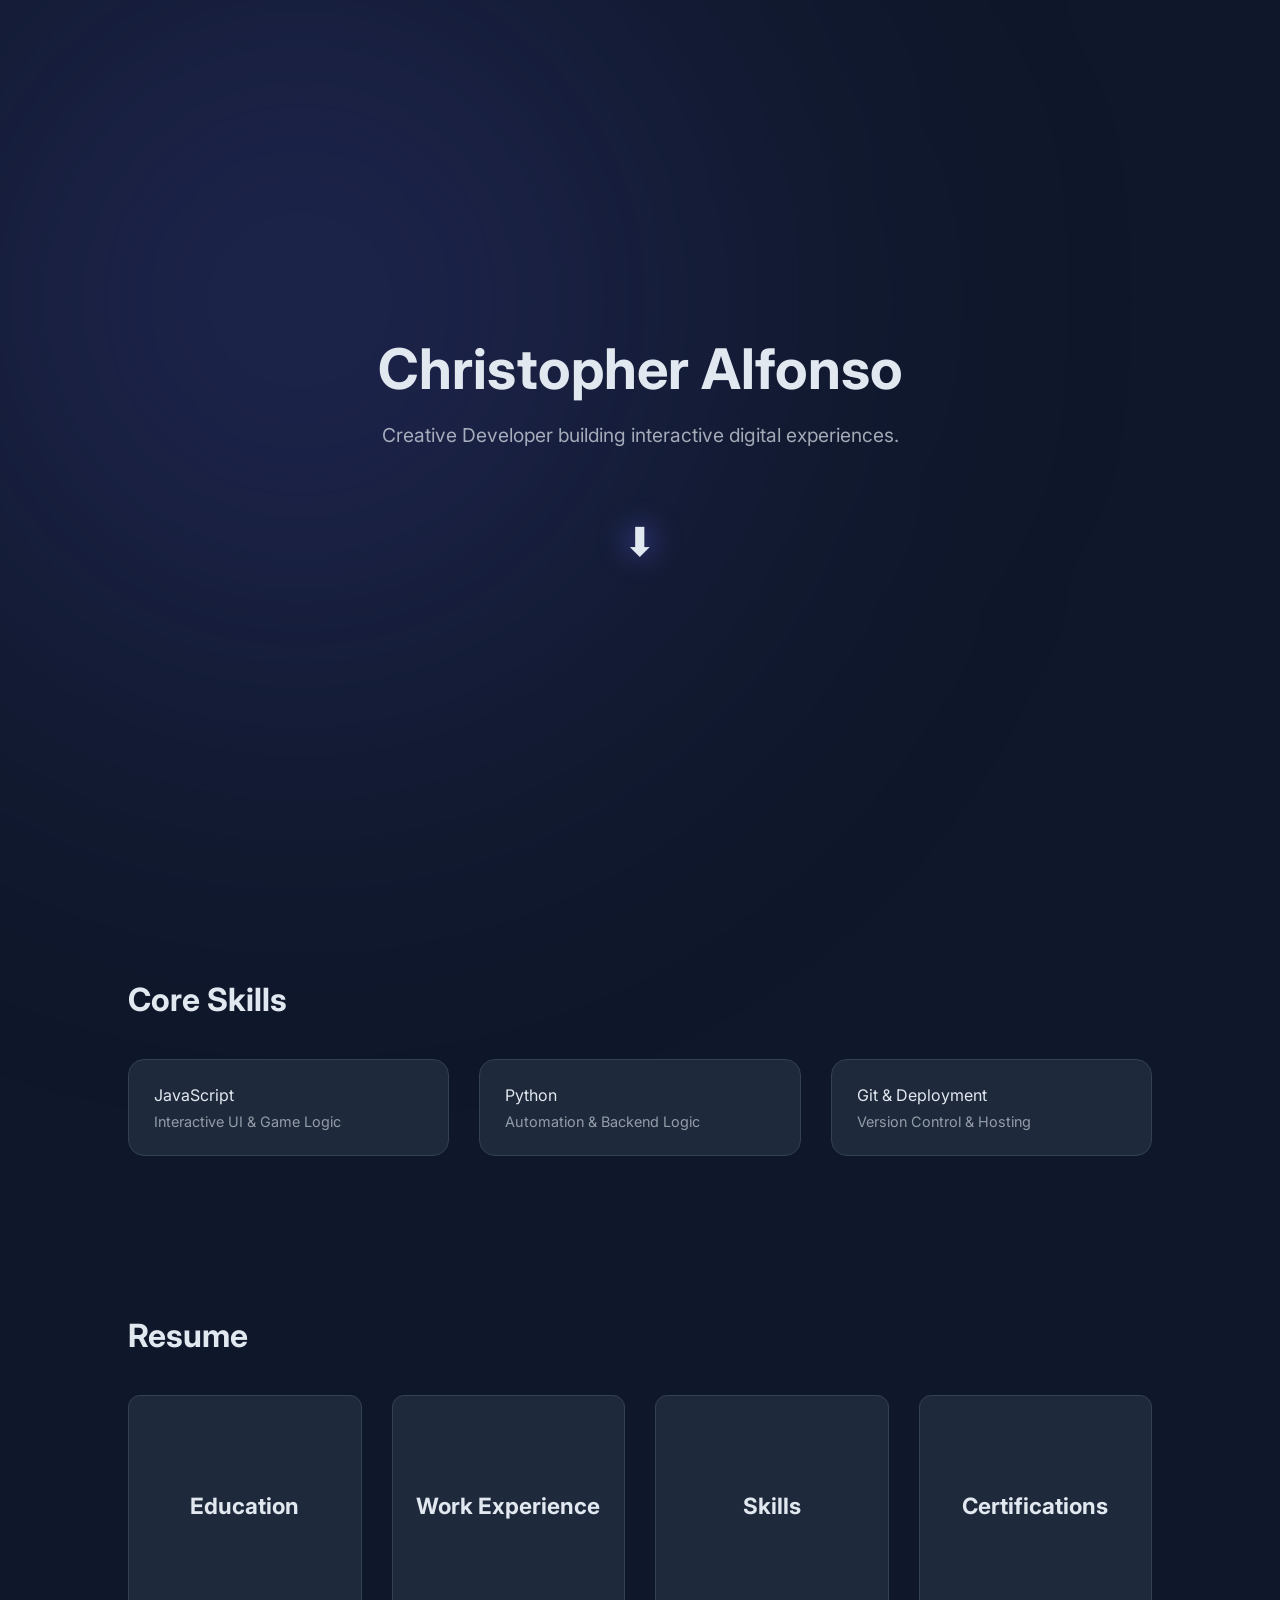
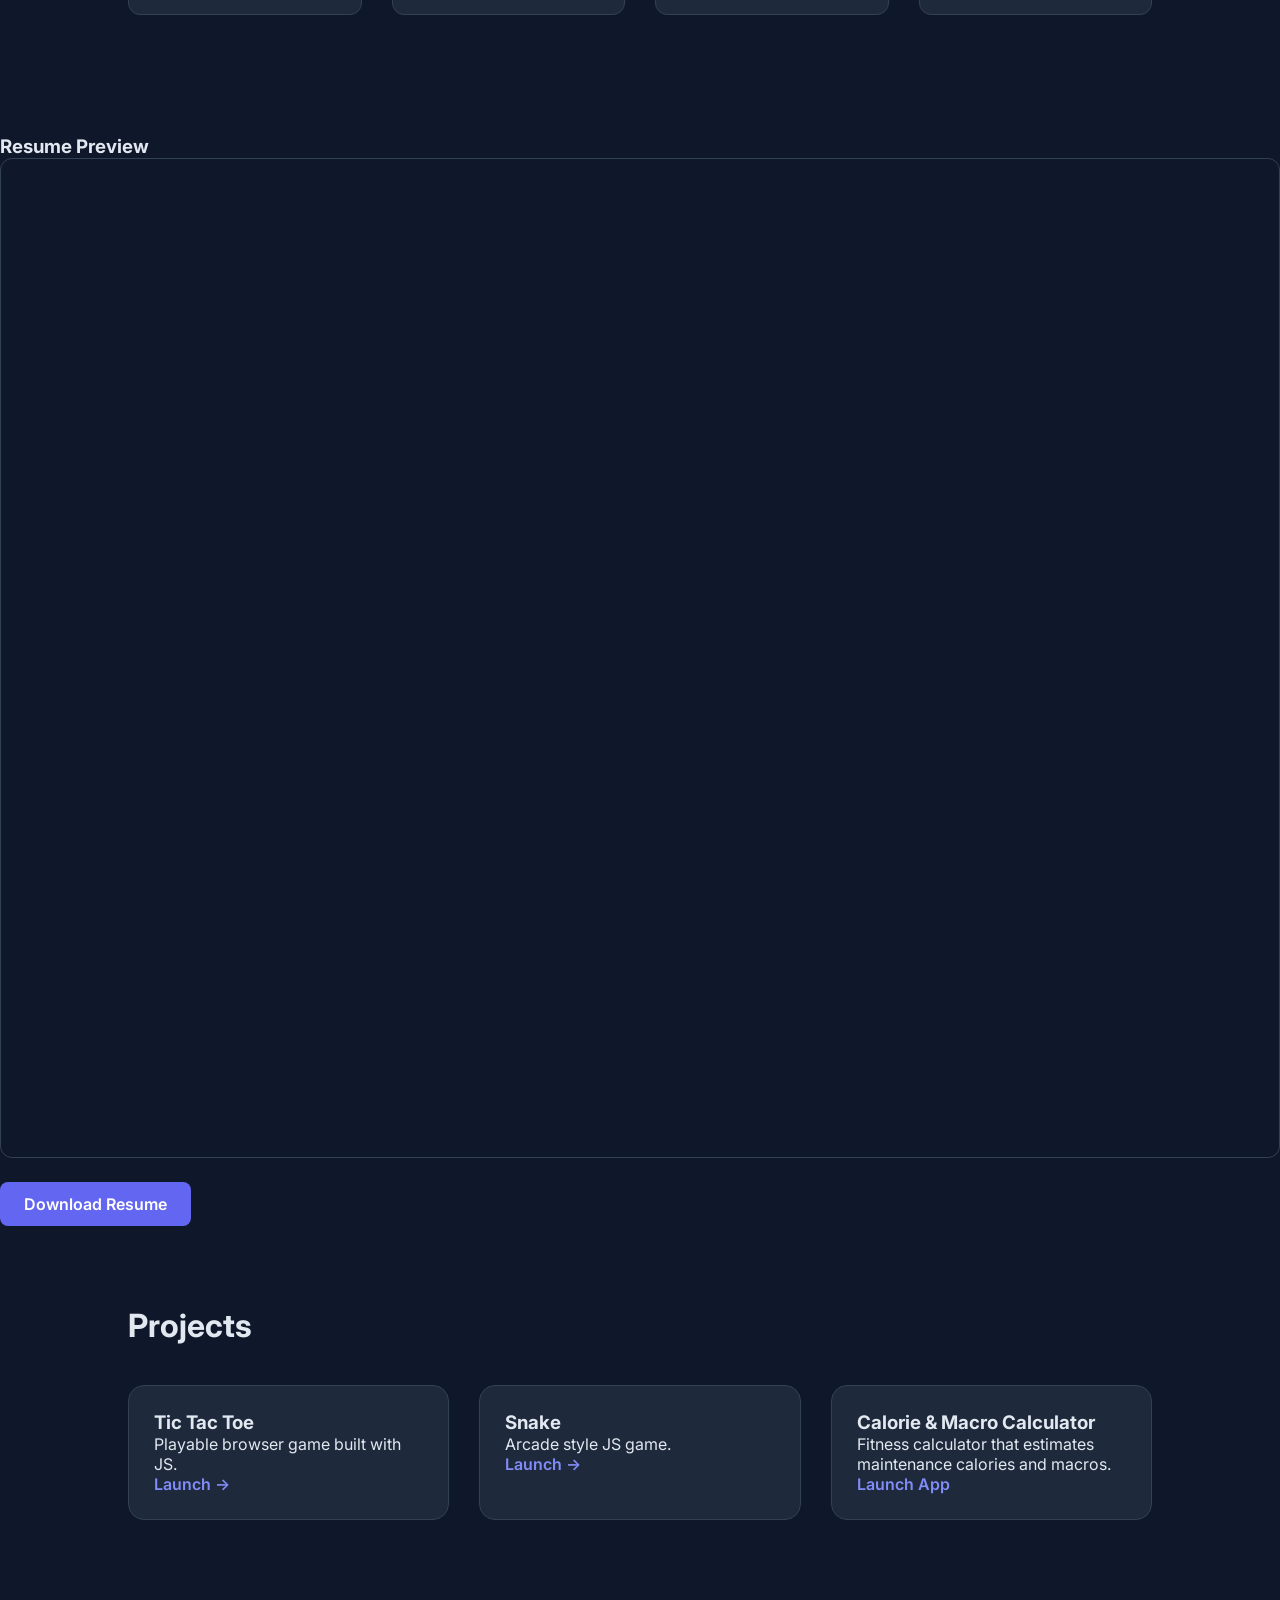
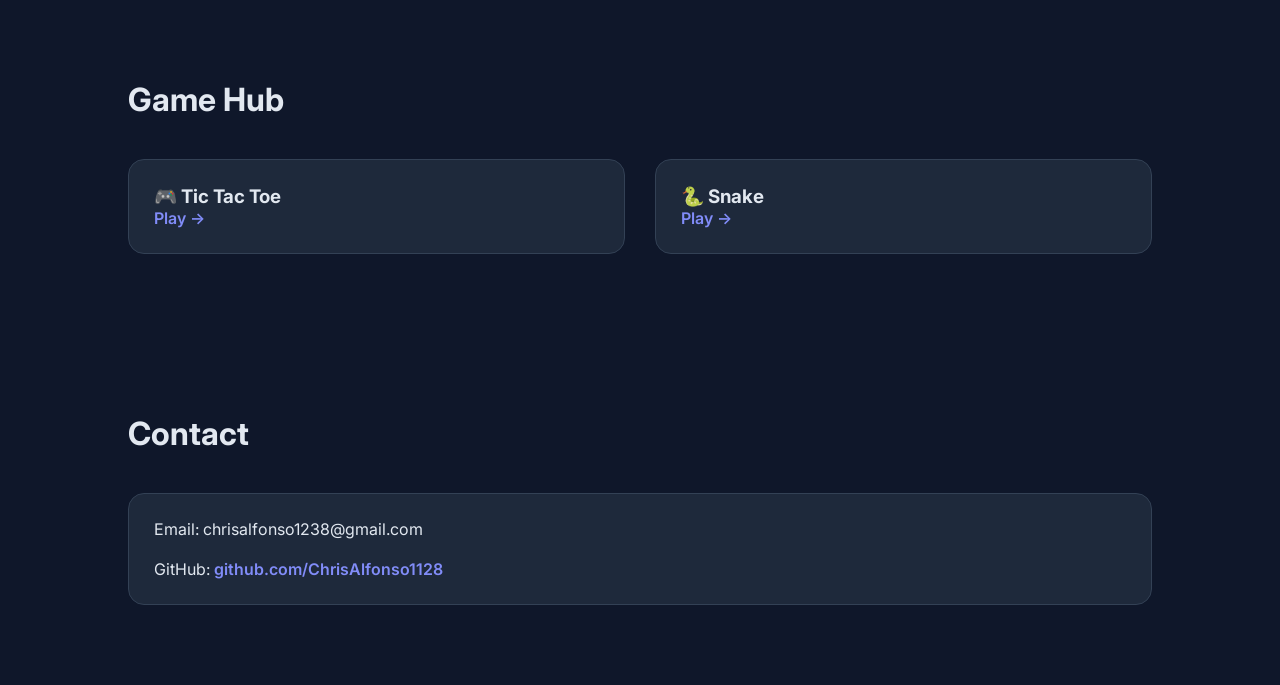
<file: index.html>
<!DOCTYPE html>
<html lang="en">
<head>
<meta charset="UTF-8">
<meta name="viewport" content="width=device-width, initial-scale=1.0">
<title>Christopher Alfonso | Portfolio</title>
<link href="https://fonts.googleapis.com/css2?family=Inter:wght@400;600;700&display=swap" rel="stylesheet">
<link rel="stylesheet" href="css/style.css">
</head>
<body>

<div class="background-blur"></div>

<!-- HERO -->
<section class="hero">
  <h1>Christopher Alfonso</h1>
  <p>Creative Developer building interactive digital experiences.</p>

  <!-- Glowing scroll arrow -->
  <div class="scroll-down" onclick="document.getElementById('skills').scrollIntoView({behavior:'smooth'})">
    <span>⬇</span>
    <div class="glow"></div>
  </div>
</section>

<!-- SKILLS -->
<section class="section" id="skills">
  <h2>Core Skills</h2>
  <div class="grid">
    <div class="card">JavaScript<br><span>Interactive UI & Game Logic</span></div>
    <div class="card">Python<br><span>Automation & Backend Logic</span></div>
    <div class="card">Git & Deployment<br><span>Version Control & Hosting</span></div>
  </div>
</section>
    </div>

<section class="section" id="resume">
  <h2>Resume</h2>

  <div class="card-grid">

    <!-- Education -->
    <div class="flip-card">
      <div class="flip-inner">

        <div class="flip-front">
          <h3>Education</h3>
        </div>

        <div class="flip-back">
          <p><b>Florida International University</b></p>
          <p>Computer Science</p>
          <p>Present</p>

          <p><b>Miami Dade College</b></p>
          <p>Associate Degree</p>
          <p>2020 – 2025</p>
        </div>

      </div>
    </div>

    <!-- Work Experience -->
    <div class="flip-card">
      <div class="flip-inner">

        <div class="flip-front">
          <h3>Work Experience</h3>
        </div>

        <div class="flip-back">
          <p><b>Publix – Meat Cutter</b></p>
          <p>2021 – Present</p>

          <p><b>Burlington – Sales Associate</b></p>
          <p>2020 – 2021</p>
        </div>

      </div>
    </div>

    <!-- Skills -->
    <div class="flip-card">
      <div class="flip-inner">

        <div class="flip-front">
          <h3>Skills</h3>
        </div>

        <div class="flip-back">
          <p>JavaScript</p>
          <p>HTML</p>
          <p>Microsoft Office</p>
          <p>3D Modeling</p>
        </div>

      </div>
    </div>

    <!-- Certifications -->
    <div class="flip-card">
      <div class="flip-inner">

        <div class="flip-front">
          <h3>Certifications</h3>
        </div>

        <div class="flip-back">
          <p>Microsoft Specialist</p>
          <p>Honor Roll Student</p>
          <p>1st Place 3D Building Competition</p>
        </div>

      </div>
    </div>

  </div>
</section>
  </div>
</section>
  <div class="resume-preview">

  <h3>Resume Preview</h3>

  <iframe
    src="assests/resume.pdf"
    width="100%"
    height="1000px">
  </iframe>

  <a class="download-btn" href="assests/resume.pdf" download>
    Download Resume
  </a>

</div>
  

<!-- PROJECTS -->
<section class="section" id="projects">
  <h2>Projects</h2>
  <div class="grid">
    <div class="card">
      <h3>Tic Tac Toe</h3>
      <p>Playable browser game built with JS.</p>
      <a href="apps/tictactoe/">Launch →</a>
    </div>
    <div class="card">
      <h3>Snake</h3>
      <p>Arcade style JS game.</p>
      <a href="apps/snake/">Launch →</a>
    </div>
 
    <div class="card">
      <h3>Calorie & Macro Calculator</h3>
<p>Fitness calculator that estimates maintenance calories and macros.</p>
<a href="apps/calorie-app">Launch App</a>
  </div>
  </div>
</section>

<!-- GAME HUB -->
<section class="section" id="gamehub">
  <h2>Game Hub</h2>
  <div class="grid">
    <div class="card game-card">
      <h3>🎮 Tic Tac Toe</h3>
      <a href="apps/tictactoe/">Play →</a>
    </div>
    <div class="card game-card">
      <h3>🐍 Snake</h3>
      <a href="apps/snake/">Play →</a>
    </div>
  </div>
</section>



<!-- CONTACT -->
<section class="section" id="contact">
  <h2>Contact</h2>
  <div class="card">
    Email: chrisalfonso1238@gmail.com<br><br>
    GitHub: <a href="https://github.com/ChrisAlfonso1128" target="_blank">github.com/ChrisAlfonso1128</a>
  </div>
</section>

</body>
</html>
</file>
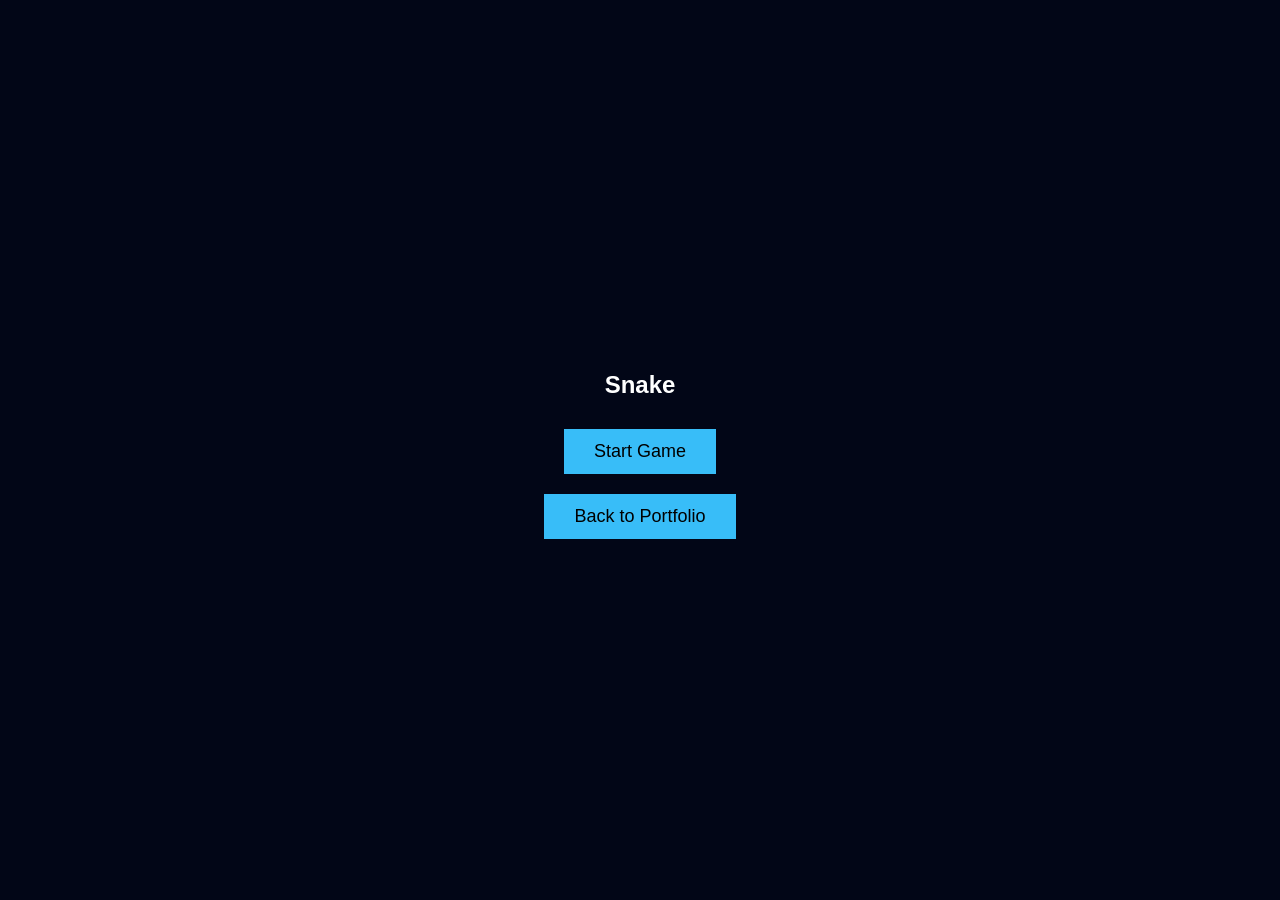
<file: apps/snake/index.html>
<!DOCTYPE html>
<html lang="en">
<head>
<meta charset="UTF-8">
<meta name="viewport" content="width=device-width, initial-scale=1.0">
<title>Neon Snake</title>

<style>

body{
margin:0;
background:#020617;
font-family:Arial, sans-serif;
color:white;
display:flex;
flex-direction:column;
align-items:center;
justify-content:center;
height:100vh;
overflow:hidden;
}

h1{
color:#38bdf8;
margin-bottom:10px;
}

canvas{
background:#020617;
border:2px solid #1e293b;
box-shadow:0 0 25px rgba(56,189,248,.3);
display:none;
}

.ui{
margin-top:10px;
display:flex;
gap:20px;
font-size:18px;
display:none;
}

/* MENU SCREENS */

.menu{
position:absolute;
top:0;
left:0;
right:0;
bottom:0;
display:flex;
flex-direction:column;
align-items:center;
justify-content:center;
background:#020617;
}

.menu h2{
margin-bottom:20px;
}

.menu button{
margin:10px;
padding:12px 30px;
font-size:18px;
border:none;
background:#38bdf8;
cursor:pointer;
}

.menu button:hover{
background:#7dd3fc;
}

</style>
</head>

<body>

<h1>Neon Snake</h1>

<!-- MAIN MENU -->
<div class="menu" id="mainMenu">
<h2>Snake</h2>
<button onclick="startGame()">Start Game</button>
<button onclick="goPortfolio()">Back to Portfolio</button>
</div>

<!-- GAME OVER MENU -->
<div class="menu" id="gameOverMenu" style="display:none;">
<h2>Game Over</h2>
<button onclick="restart()">Play Again</button>
<button onclick="goPortfolio()">Back to Portfolio</button>
</div>

<canvas id="game" width="500" height="500"></canvas>

<div class="ui">
<div>Score: <span id="score">0</span></div>
<div>High Score: <span id="highscore">0</span></div>
</div>

<script>

const canvas = document.getElementById("game")
const ctx = canvas.getContext("2d")

const mainMenu = document.getElementById("mainMenu")
const gameOverMenu = document.getElementById("gameOverMenu")
const ui = document.querySelector(".ui")

const grid = 25

let snake
let food
let score=0
let speed=120
let lastTime=0
let running=false

let highscore = localStorage.getItem("snakeHigh") || 0
document.getElementById("highscore").innerText = highscore

function randomPos(){
return Math.floor(Math.random()*20)*grid
}

function startGame(){

mainMenu.style.display="none"
canvas.style.display="block"
ui.style.display="flex"

init()

running=true

requestAnimationFrame(update)

}

function init(){

snake={
x:250,
y:250,
dx:grid,
dy:0,
cells:[],
max:4
}

food={
x:randomPos(),
y:randomPos()
}

score=0
speed=120

document.getElementById("score").innerText=0

}

function update(time){

if(!running) return

requestAnimationFrame(update)

if(time-lastTime < speed) return

lastTime=time

ctx.clearRect(0,0,canvas.width,canvas.height)

snake.x += snake.dx
snake.y += snake.dy

if(snake.x < 0 || snake.y < 0 || snake.x >= canvas.width || snake.y >= canvas.height){
gameOver()
return
}

snake.cells.unshift({x:snake.x,y:snake.y})

if(snake.cells.length > snake.max){
snake.cells.pop()
}

snake.cells.forEach((cell,index)=>{

ctx.fillStyle="#22c55e"
ctx.shadowBlur=20
ctx.shadowColor="#22c55e"
ctx.fillRect(cell.x,cell.y,grid-2,grid-2)

if(cell.x===food.x && cell.y===food.y){

snake.max++
score++
speed *= .95

document.getElementById("score").innerText=score

food.x=randomPos()
food.y=randomPos()

}

for(let i=index+1;i<snake.cells.length;i++){

if(cell.x===snake.cells[i].x && cell.y===snake.cells[i].y){
gameOver()
}

}

})

ctx.shadowBlur=0

ctx.fillStyle="#ef4444"
ctx.fillRect(food.x,food.y,grid-2,grid-2)

}

function gameOver(){

running=false

canvas.style.display="none"
ui.style.display="none"

gameOverMenu.style.display="flex"

if(score > highscore){
highscore = score
localStorage.setItem("snakeHigh",score)
document.getElementById("highscore").innerText = score
}

}

function restart(){

gameOverMenu.style.display="none"

canvas.style.display="block"
ui.style.display="flex"

init()

running=true

requestAnimationFrame(update)

}

function goPortfolio(){
window.location.href="../../index.html"
}

document.addEventListener("keydown",e=>{

if(!running) return

if(e.key==="ArrowLeft" && snake.dx===0){
snake.dx=-grid
snake.dy=0
}

else if(e.key==="ArrowRight" && snake.dx===0){
snake.dx=grid
snake.dy=0
}

else if(e.key==="ArrowUp" && snake.dy===0){
snake.dy=-grid
snake.dx=0
}

else if(e.key==="ArrowDown" && snake.dy===0){
snake.dy=grid
snake.dx=0
}

})

</script>

</body>
</html>
</file>
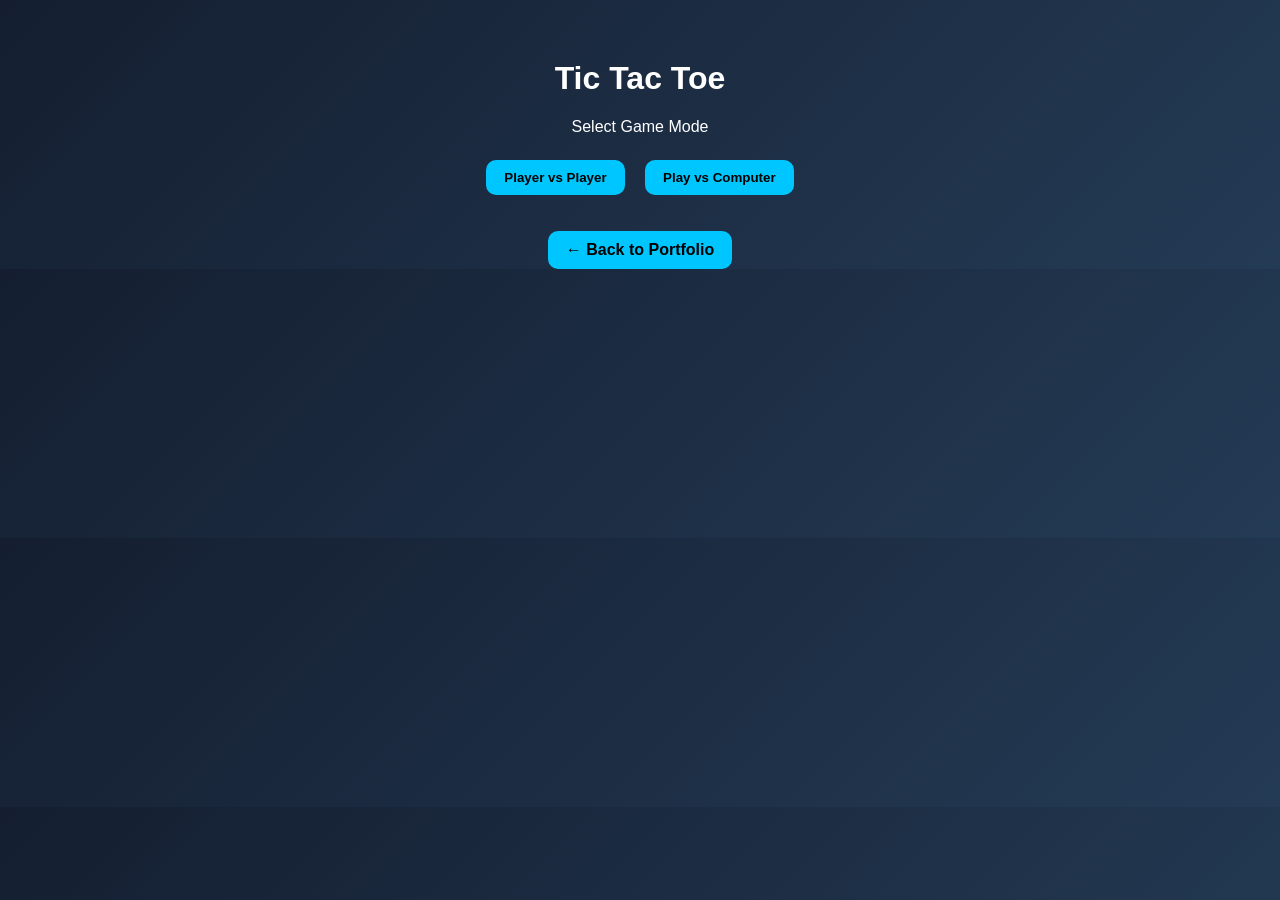
<file: apps/tictactoe/index.html>
<!DOCTYPE html>
<html lang="en">
<head>
<meta charset="UTF-8">
<title>Tic Tac Toe | Christopher Alfonso</title>

<style>
body {
    margin: 0;
    font-family: Arial, sans-serif;
    background: linear-gradient(135deg, #141e30, #243b55);
    color: white;
    text-align: center;
}

.container {
    margin-top: 60px;
}

.hidden {
    display: none;
}

.board {
    display: grid;
    grid-template-columns: repeat(3, 100px);
    gap: 10px;
    justify-content: center;
    margin: 20px auto;
}

.cell {
    width: 100px;
    height: 100px;
    background: rgba(255,255,255,0.1);
    border-radius: 15px;
    display: flex;
    align-items: center;
    justify-content: center;
    font-size: 2rem;
    cursor: pointer;
    transition: 0.2s;
}

.cell:hover {
    background: rgba(255,255,255,0.2);
}

button {
    padding: 10px 18px;
    margin: 8px;
    border: none;
    border-radius: 10px;
    cursor: pointer;
    background: #00c6ff;
    color: black;
    font-weight: bold;
}

.scoreboard {
    display: flex;
    justify-content: center;
    gap: 40px;
    margin-top: 10px;
}

.winner {
    background: #00ffcc !important;
    color: black;
}
    .back {
    display: inline-block;
    padding: 10px 18px;
    margin-top: 10px;
    border-radius: 10px;
    background: #00c6ff;
    color: black;
    text-decoration: none;
    font-weight: bold;
}
</style>
</head>

<body>

<div class="container">

    <div id="modeScreen">
        <h1>Tic Tac Toe</h1>
        <p>Select Game Mode</p>
        <button onclick="startGame(false)">Player vs Player</button>
        <button onclick="startGame(true)">Play vs Computer</button>
        <br><br>
       <a class="back" href="../../index.html">← Back to Portfolio</a>
        
    </div>

    <div id="gameScreen" class="hidden">
        <div class="scoreboard">
            <span>X: <span id="scoreX">0</span></span>
            <span>O: <span id="scoreO">0</span></span>
        </div>

        <div class="board" id="board"></div>
        <div id="status"></div>

<button onclick="backToMenu()">Change Mode</button>
<br><br>
<a class="back" href="../../index.html">⬅ Back to Portfolio</a>
    </div>

</div>

<script>
let board = [];
let currentPlayer = "X";
let vsAI = false;
let scoreX = 0;
let scoreO = 0;
let gameActive = true;

const winPatterns = [
    [0,1,2],[3,4,5],[6,7,8],
    [0,3,6],[1,4,7],[2,5,8],
    [0,4,8],[2,4,6]
];

function startGame(aiMode) {
    vsAI = aiMode;
    document.getElementById("modeScreen").classList.add("hidden");
    document.getElementById("gameScreen").classList.remove("hidden");
    resetBoard();
}

function backToMenu() {
    document.getElementById("gameScreen").classList.add("hidden");
    document.getElementById("modeScreen").classList.remove("hidden");
}

function resetBoard() {
    board = Array(9).fill("");
    currentPlayer = "X";
    gameActive = true;
    const boardDiv = document.getElementById("board");
    boardDiv.innerHTML = "";

    board.forEach((_, index) => {
        const cell = document.createElement("div");
        cell.classList.add("cell");
        cell.dataset.index = index;
        cell.addEventListener("click", handleMove);
        boardDiv.appendChild(cell);
    });

    document.getElementById("status").textContent = "Player X's turn";
}

function handleMove(e) {
    const index = e.target.dataset.index;

    if (board[index] !== "" || !gameActive) return;

    makeMove(index, currentPlayer);

    if (checkWinner(board)) return endGame(currentPlayer);

    if (!board.includes("")) return endGame(null);

    currentPlayer = currentPlayer === "X" ? "O" : "X";
    document.getElementById("status").textContent = `Player ${currentPlayer}'s turn`;

    if (vsAI && currentPlayer === "O") {
        setTimeout(aiMove, 400);
    }
}

function makeMove(index, player) {
    board[index] = player;
    document.querySelectorAll(".cell")[index].textContent = player;
}

function checkWinner(b) {
    return winPatterns.some(pattern => {
        return pattern.every(i => b[i] === currentPlayer);
    });
}

function endGame(winner) {
    gameActive = false;

    if (winner) {
        document.getElementById("status").textContent = `Player ${winner} wins!`;
        if (winner === "X") scoreX++;
        else scoreO++;
    } else {
        document.getElementById("status").textContent = "It's a draw!";
    }

    document.getElementById("scoreX").textContent = scoreX;
    document.getElementById("scoreO").textContent = scoreO;

    setTimeout(resetBoard, 1500);
}

function aiMove() {
    let bestScore = -Infinity;
    let move;

    for (let i = 0; i < 9; i++) {
        if (board[i] === "") {
            board[i] = "O";
            let score = minimax(board, 0, false);
            board[i] = "";
            if (score > bestScore) {
                bestScore = score;
                move = i;
            }
        }
    }

    makeMove(move, "O");

    if (checkWinner(board)) return endGame("O");
    if (!board.includes("")) return endGame(null);

    currentPlayer = "X";
    document.getElementById("status").textContent = "Player X's turn";
}

function minimax(newBoard, depth, isMaximizing) {
    if (checkStaticWinner(newBoard, "O")) return 10 - depth;
    if (checkStaticWinner(newBoard, "X")) return depth - 10;
    if (!newBoard.includes("")) return 0;

    if (isMaximizing) {
        let best = -Infinity;
        for (let i = 0; i < 9; i++) {
            if (newBoard[i] === "") {
                newBoard[i] = "O";
                best = Math.max(best, minimax(newBoard, depth+1, false));
                newBoard[i] = "";
            }
        }
        return best;
    } else {
        let best = Infinity;
        for (let i = 0; i < 9; i++) {
            if (newBoard[i] === "") {
                newBoard[i] = "X";
                best = Math.min(best, minimax(newBoard, depth+1, true));
                newBoard[i] = "";
            }
        }
        return best;
    }
}

function checkStaticWinner(b, player) {
    return winPatterns.some(pattern => {
        return pattern.every(i => b[i] === player);
    });
}
</script>

</body>
</html>
</file>
<file: css/style.css>
* {
  margin: 0;
  padding: 0;
  box-sizing: border-box;
}

body {
  font-family: 'Inter', sans-serif;
  background: #0f172a;
  color: #e2e8f0;
  overflow-x: hidden;
  scroll-behavior: smooth;
}

/* Background Glow Effect */
.background-blur {
  position: fixed;
  width: 1200px;
  height: 1200px;
  background: radial-gradient(circle, rgba(99,102,241,0.25), transparent 70%);
  top: -300px;
  left: -300px;
  z-index: -1;
  filter: blur(150px);
}

/* HERO */
.hero {
  height: 100vh;
  display: flex;
  justify-content: center;
  align-items: center;
  flex-direction: column;
  padding: 0 10%;
  text-align: center;
}

.hero h1 {
  font-size: 3.5rem;
  margin-bottom: 20px;
}

.hero p {
  opacity: 0.7;
  margin-bottom: 30px;
  font-size: 1.2rem;
}

.primary-btn {
  display: inline-block;
  padding: 12px 28px;
  background: #6366f1;
  border-radius: 8px;
  text-decoration: none;
  color: white;
  font-weight: 600;
  transition: 0.3s ease;
}

.primary-btn:hover {
  background: #818cf8;
  transform: translateY(-3px);
}

/* Sections */
.section {
  padding: 80px 10%;
}

.section h2 {
  margin-bottom: 40px;
  font-size: 2rem;
}

/* Grid Layout */
.grid {
  display: grid;
  grid-template-columns: repeat(auto-fit, minmax(250px, 1fr));
  gap: 30px;
}

/* Cards */
.card {
  background: #1e293b;
  padding: 25px;
  border-radius: 16px;
  border: 1px solid #334155;
  transition: 0.3s ease;
}

.card:hover {
  transform: translateY(-8px);
  border-color: #6366f1;
  box-shadow: 0 10px 40px rgba(99,102,241,0.2);
}

.card span {
  display: block;
  margin-top: 8px;
  opacity: 0.6;
  font-size: 0.9rem;
}

/* Timeline */
.timeline-item {
  margin-bottom: 30px;
  padding-left: 20px;
  border-left: 2px solid #6366f1;
}

.timeline-item h3 {
  margin-bottom: 8px;
}

/* Links */
a {
  color: #818cf8;
  text-decoration: none;
  font-weight: 600;
}

a:hover {
  text-decoration: underline;
}
/* Scroll down arrow */
.scroll-down {
  position: relative;
  margin-top: 40px;
  font-size: 2.5rem;
  cursor: pointer;
  display: inline-block;
  animation: floatUpDown 1.5s infinite;
  z-index: 1;
}

/* Arrow bouncing/fading animation */
@keyframes floatUpDown {
  0%, 100% { transform: translateY(0); opacity: 0.7; }
  50% { transform: translateY(10px); opacity: 1; }
}

/* Glow behind the arrow */
.scroll-down .glow {
  position: absolute;
  top: 50%;
  left: 50%;
  transform: translate(-50%, -50%);
  width: 50px;
  height: 50px;
  background: radial-gradient(circle, rgba(99,102,241,0.4), transparent 70%);
  border-radius: 50%;
  filter: blur(12px);
  animation: pulseGlow 2s infinite;
  z-index: -1;
}

/* Glow pulsing animation */
@keyframes pulseGlow {
  0%, 100% { transform: translate(-50%, -50%) scale(1); opacity: 0.6; }
  50% { transform: translate(-50%, -50%) scale(1.3); opacity: 1; }
}
.resume-grid{
display:grid;
grid-template-columns:repeat(auto-fit,minmax(250px,1fr));
gap:25px;
margin-bottom:40px;
}

.resume-card{
background:#1e293b;
padding:25px;
border-radius:14px;
border:1px solid #334155;
}

.resume-card h3{
margin-bottom:10px;
}

.resume-card ul{
padding-left:18px;
}

.resume-preview{
margin-top:40px;
}

.resume-preview iframe{
border-radius:12px;
border:1px solid #334155;
}

.download-btn{
display:inline-block;
margin-top:20px;
padding:12px 24px;
background:#6366f1;
border-radius:8px;
color:white;
text-decoration:none;
}

.download-btn:hover{
background:#818cf8;
}
.card-grid{
display:grid;
grid-template-columns:repeat(auto-fit,minmax(220px,1fr));
gap:30px;
margin-top:40px;
}

/* Flip card */

.flip-card{
height:220px;
perspective:1000px;
}

.flip-inner{
position:relative;
width:100%;
height:100%;
transition:transform .7s;
transform-style:preserve-3d;
}

.flip-card:hover .flip-inner{
transform:rotateY(180deg);
}

.flip-front,
.flip-back{
position:absolute;
width:100%;
height:100%;
backface-visibility:hidden;
border-radius:12px;
display:flex;
flex-direction:column;
justify-content:center;
align-items:center;
padding:20px;
background:#1e293b;
border:1px solid #334155;
text-align:center;
}

.flip-front{
font-size:1.2rem;
font-weight:600;
}

.flip-back{
transform:rotateY(180deg);
font-size:.9rem;
}
</file>
